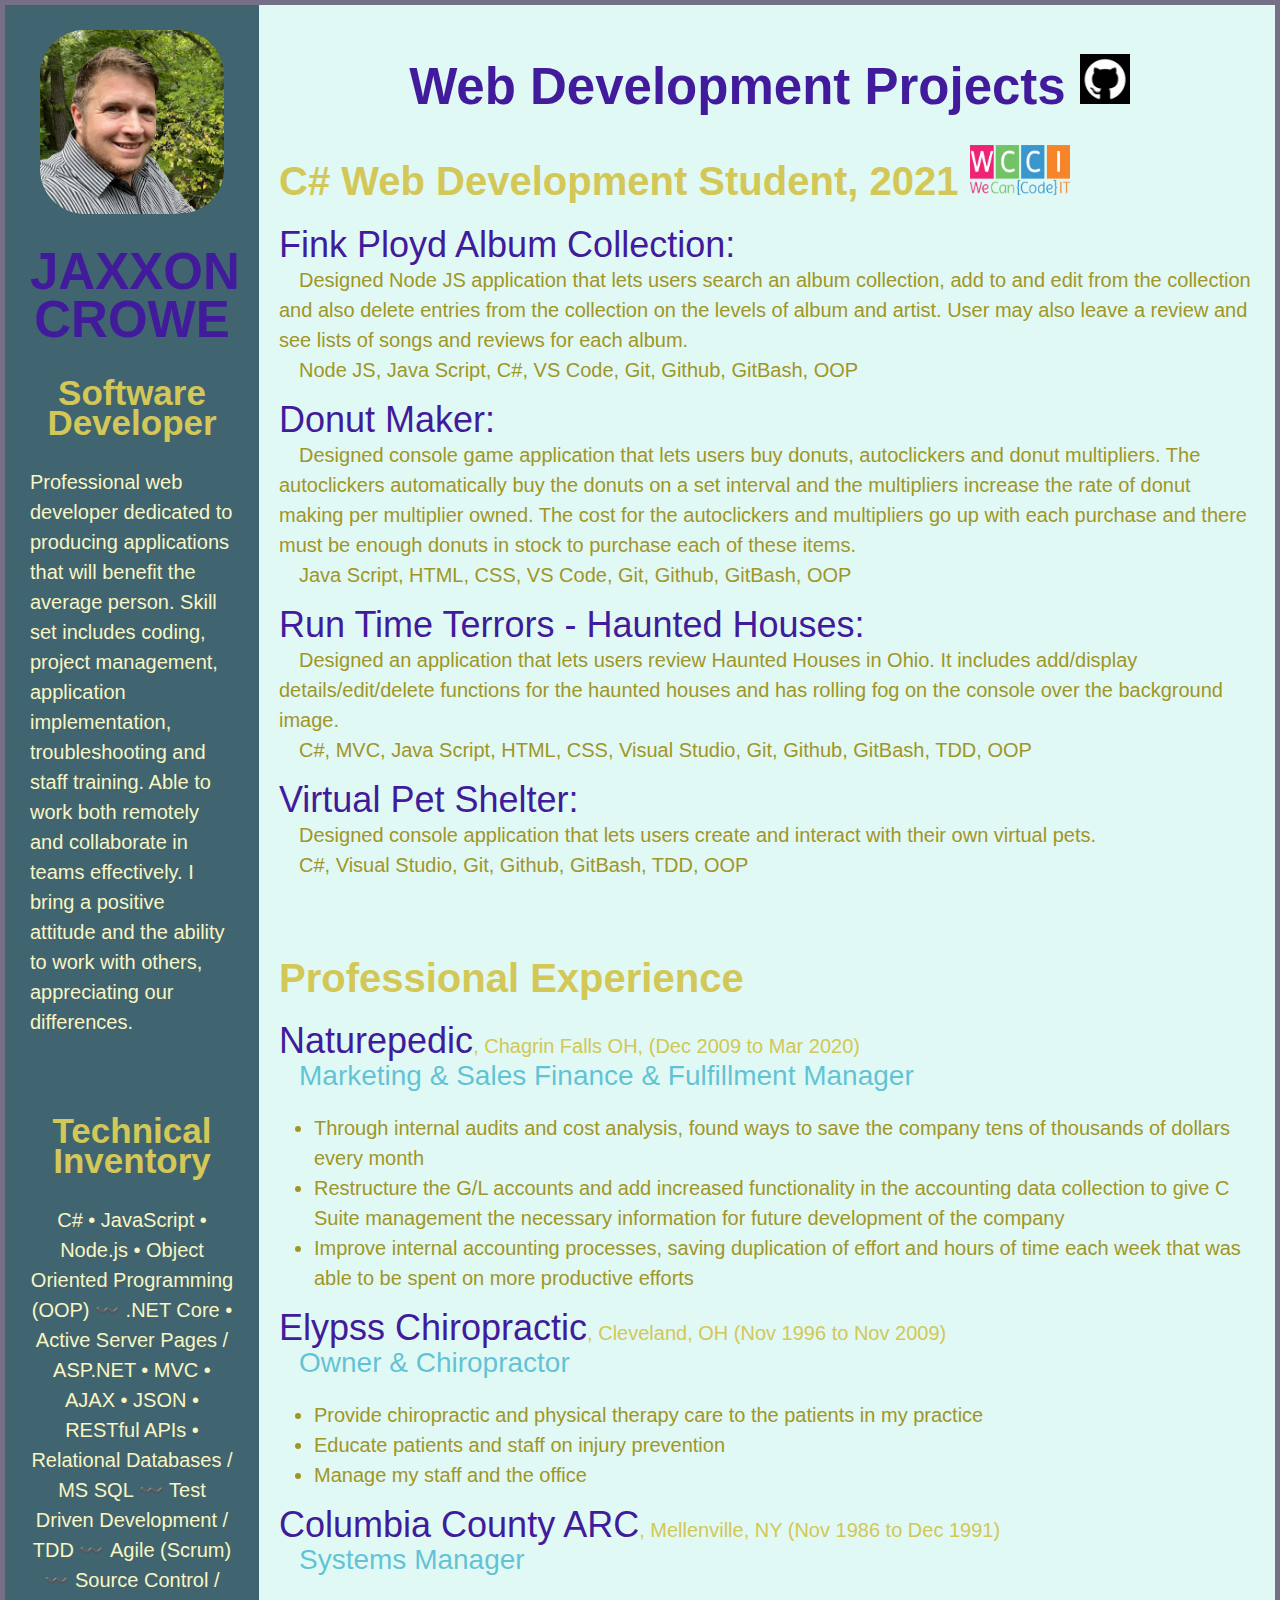
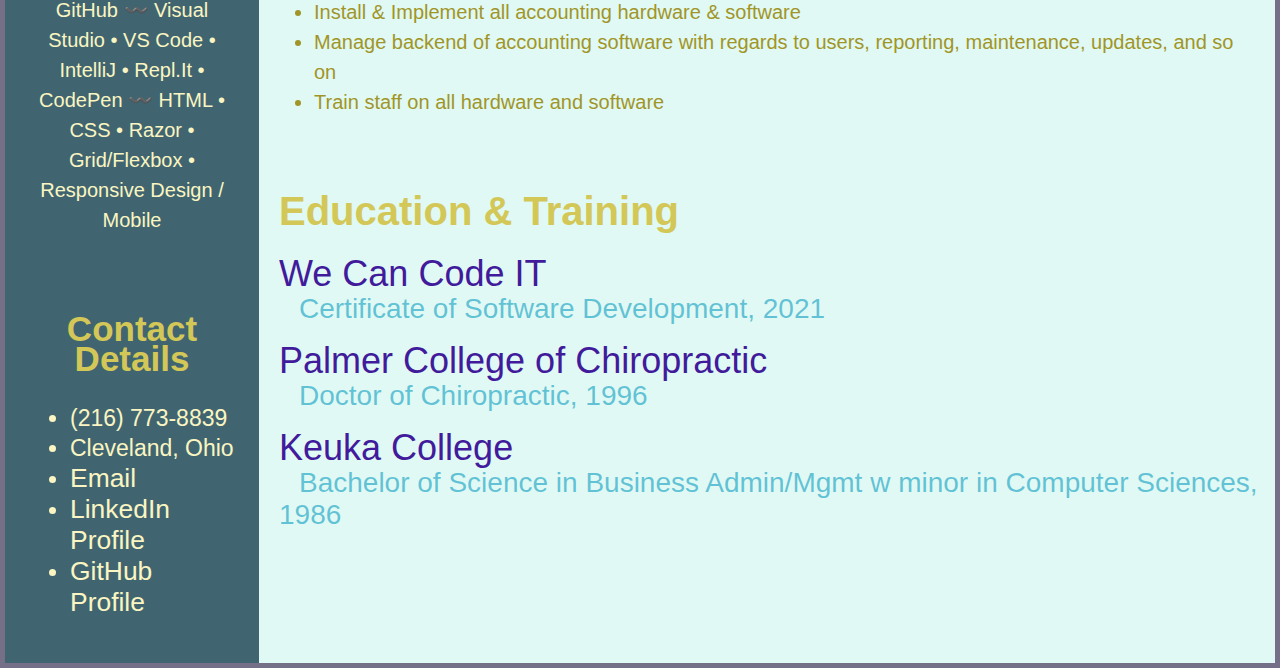
<file: index.html>
<!DOCTYPE html>
<html lang="en">
<head>
    <meta charset="UTF-8">
    <meta http-equiv="X-UA-Compatible" content="IE=edge">
    <meta name="viewport" content="width=device-width, initial-scale=1.0">
    <!-- Document -->
  <title>Jaxxon Crowe Professional Portfolio</title>
    <link rel="stylesheet" href="/css/style.css">
 
<link rel="preconnect" href="https://fonts.gstatic.com" crossorigin>
<link href="https://fonts.googleapis.com/css2?family=Indie+Flower&family=Mochiy+Pop+P+One&family=Patrick+Hand&display=swap" rel="preload">
</head>
 
<body>
 
<main>
<!--  Grid container -->
<div id="grid">
 
  <!-- Left column -->  
  <div id="grid-column1">
 
    <img id="headshot" src="/images/JC_2020_08_thumb.jpg" alt="Image of Jaxxon Crowe"/>
   
    <h1>JAXXON CROWE</h1>
    <h2 class="col1Header" id="profession"> Software Developer</h2>
    <p id="About">Professional web developer dedicated to producing        applications that will benefit the average  person. Skill set  includes coding, project management, application  implementation, troubleshooting and staff training. Able to work both remotely and collaborate in teams effectively.  I bring a positive attitude and the ability to work with others, appreciating our differences.</p></br>
   
    <h2 class="col1Header">Technical Inventory</h2>
    <p id="TechInventory">
        C# • JavaScript • Node.js • Object Oriented Programming (OOP) 〰️ .NET Core • Active Server Pages / ASP.NET • MVC • AJAX • JSON • RESTful APIs • Relational Databases / MS SQL 〰️ Test Driven Development / TDD 〰️ Agile (Scrum) 〰️ Source Control / GitHub 
        〰️ Visual Studio • VS Code • IntelliJ • Repl.It • CodePen 
        〰️ HTML • CSS • Razor • Grid/Flexbox • Responsive Design / Mobile
    </p></br>
   
    <h2 class="col1Header">Contact Details</h2>
      <ul>
        <li class="contactLinks">(216) 773-8839</li>
        <li class="contactLinks">Cleveland, Ohio</li>
        <li class="contactLinks"><a  class="contactLinks" href="mail-to:JaxxonCrowe@gmail.com">Email</a></li>
        <li class="contactLinks"><a  class="contactLinks" href="linkedin.com/in/jaxxon-crowe">LinkedIn Profile</a></li>
        <li class="contactLinks"><a  class="contactLinks" href="https://JCrowePortfolio.github.io">GitHub Profile</a></li>
      </ul>
     
  </div>
 
 
  <!-- Right column -->
  <div id="grid-column2">  
 
    <h1>Web Development Projects  <img id="githublogo" src="/images/GitHub-logo-blbg.png" alt="GitHub logo"/></h1>
     
      <h2>C# Web Development Student, 2021   <img id="wccilogo" src="/images/Logo-WCCI.png" alt="We Can Code IT"/> </h2>
        <p><span class="projcompanyschool">Fink Ployd Album Collection:</span></br>
        <span class="details">Designed Node JS application that lets users search an album collection, add to and edit from the collection and also delete entries from the collection on the levels of album and artist.  User may also leave a review and see lists of songs and reviews for each album. </span></br>
        <span class="details">Node JS, Java Script, C#, VS Code, Git, Github, GitBash, OOP </span>
        </p>
        <p><span class="projcompanyschool">Donut Maker:</span></br>
          <span class="details">Designed console game application that lets users buy donuts, autoclickers and donut multipliers.  The autoclickers automatically buy the donuts on a set interval and the multipliers increase the rate of donut making per multiplier owned.  The cost for the autoclickers and multipliers go up with each purchase and there must be enough donuts in stock to purchase each of these items.
          </span></br>
          <span class="details">Java Script, HTML, CSS, VS Code, Git, Github, GitBash, OOP </span>
          </p>
        <p><span class="projcompanyschool">Run Time Terrors - Haunted Houses:</span></br>
          <span class="details">Designed an application that lets users review Haunted Houses in Ohio.  It includes add/display details/edit/delete functions for the haunted houses and has rolling fog on the console over the background image.</span></br>
          <span class="details">C#, MVC, Java Script, HTML, CSS, Visual Studio, Git, Github, GitBash, TDD, OOP</span>
        </p>
        <p><span class="projcompanyschool">Virtual Pet Shelter:</span></br>
          <span class="details">Designed console application that lets users create and interact   with their own virtual pets.</span></br>
          <span class="details">C#, Visual Studio, Git, Github, GitBash, TDD, OOP</span>
        </p>
        </br>
 
   
      <h2>Professional Experience</h2>
        <p><span class="projcompanyschool">Naturepedic</span>, Chagrin Falls OH, (Dec 2009 to Mar 2020)</br>
          <span class="titledegree">Marketing & Sales Finance & Fulfillment Manager</span>
            <ul class="duties">
              <li>Through internal audits and cost analysis, found ways to save the company tens of thousands of dollars every month</li>
              <li>Restructure the G/L accounts and add increased functionality in the accounting data collection to give C Suite management the necessary information for future development of the company</li>
              <li>Improve internal accounting processes, saving duplication of effort and hours of time each week that was able to be spent on more productive efforts</li>
            </ul>
          </p>
 
        <p><span class="projcompanyschool">Elypss Chiropractic</span>, Cleveland, OH  (Nov 1996 to Nov 2009)</br>
          <span class="titledegree">Owner & Chiropractor</span>
            <ul class="duties">
             <li>Provide chiropractic and physical therapy care to the patients in my practice</li>
             <li>Educate patients and staff on injury prevention</li>
             <li>Manage my staff and the office</li>
           </ul>
        </p>
 
      <p><span class="projcompanyschool">Columbia County ARC</span>, Mellenville, NY  (Nov 1986 to Dec 1991)</br>
      <span class="titledegree">Systems Manager</span></br>
      <ul class="duties">
        <li>Install & Implement all accounting hardware & software</li>
        <li>Manage backend of accounting software with regards to users, reporting, maintenance, updates, and so on</li>
        <li>Train staff on all hardware and software</li>
      </ul></br>
       
      <h2>Education & Training</h2>
        <p><a class="projcompanyschool" href="https://www.wecancodeIT.org">We Can Code IT</a></br><span class="titledegree"> Certificate of Software Development, 2021</span></p>
   
        <p><a class="projcompanyschool" href="https://www.palmer.edu">Palmer College of Chiropractic</a></br><span class="titledegree"> Doctor of Chiropractic, 1996</span></p>
   
        <p><a class="projcompanyschool" href="https://www.keuka.edu">Keuka College</a></br><span class="titledegree">
        Bachelor of Science in Business Admin/Mgmt w minor in Computer Sciences, 1986</span></p>
    </div>
  </div>
 
</div>
 
</main>
 
</body>
</html>
</file>
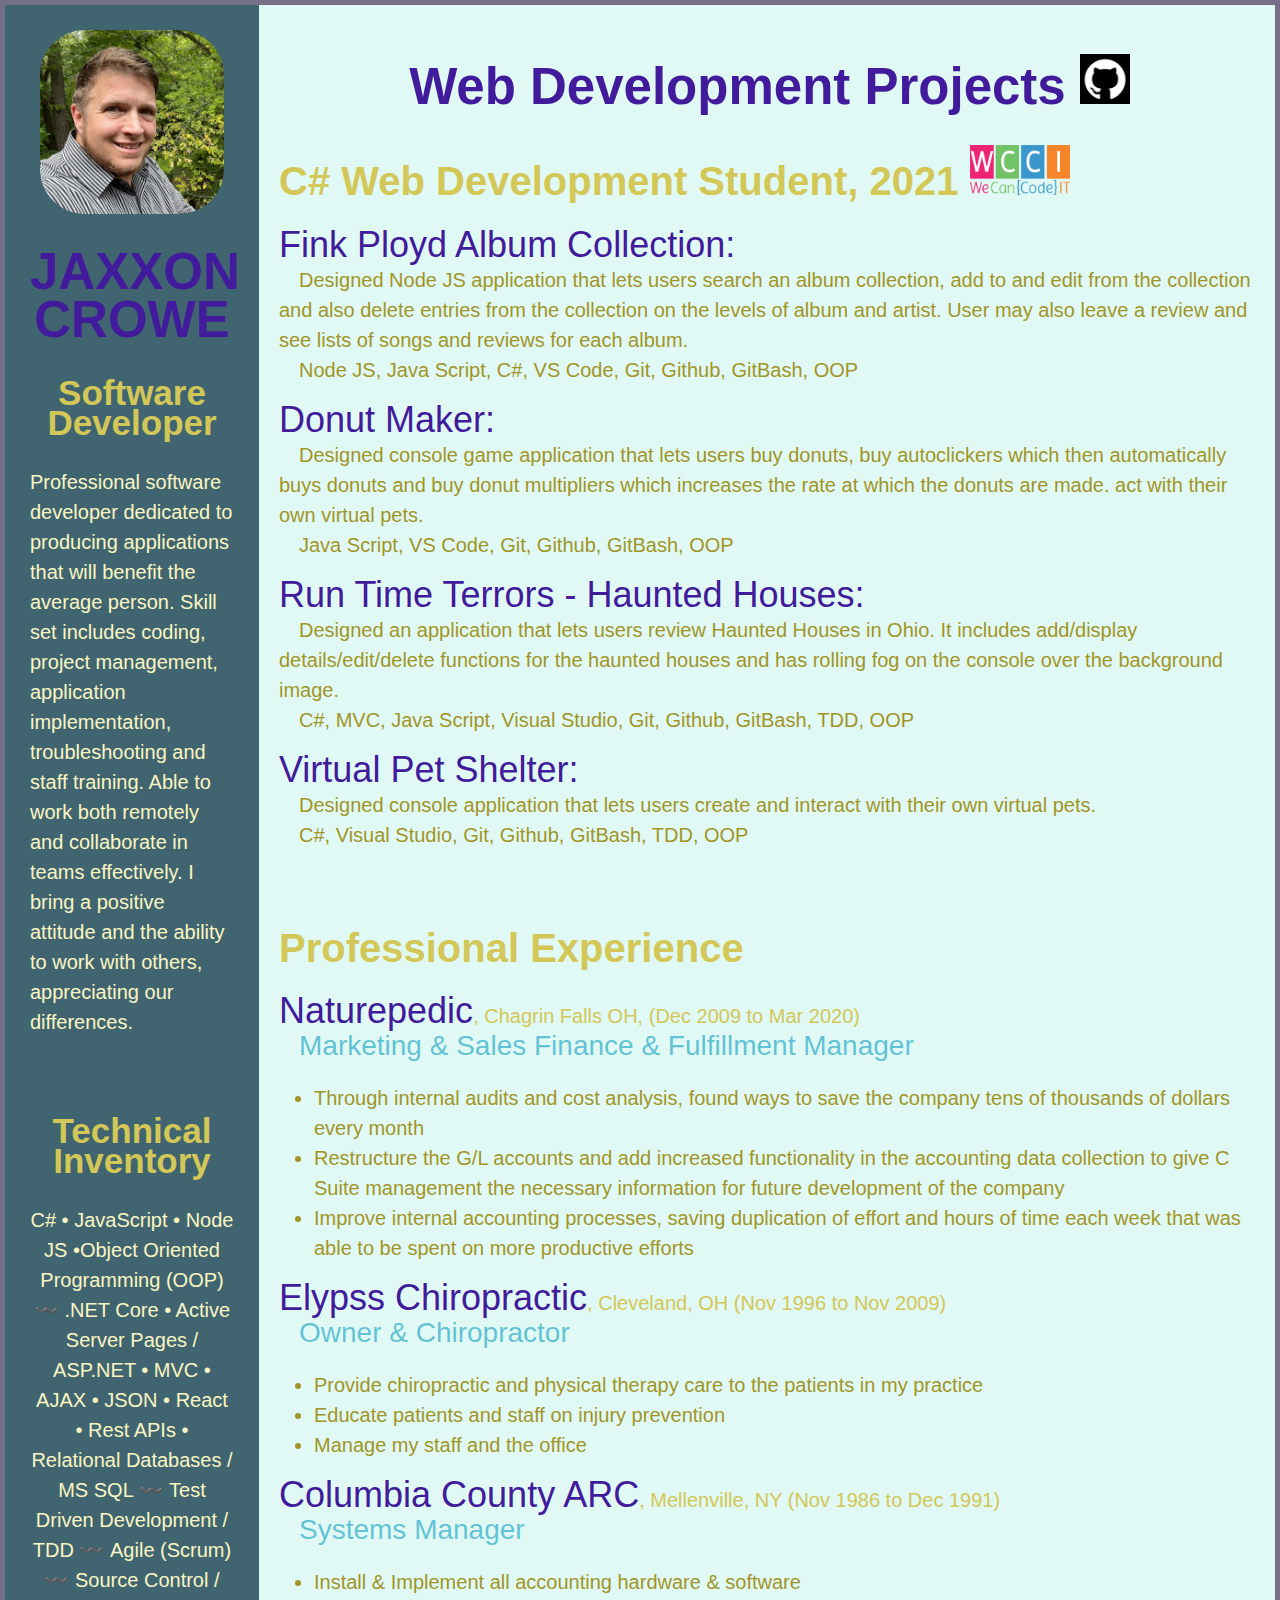
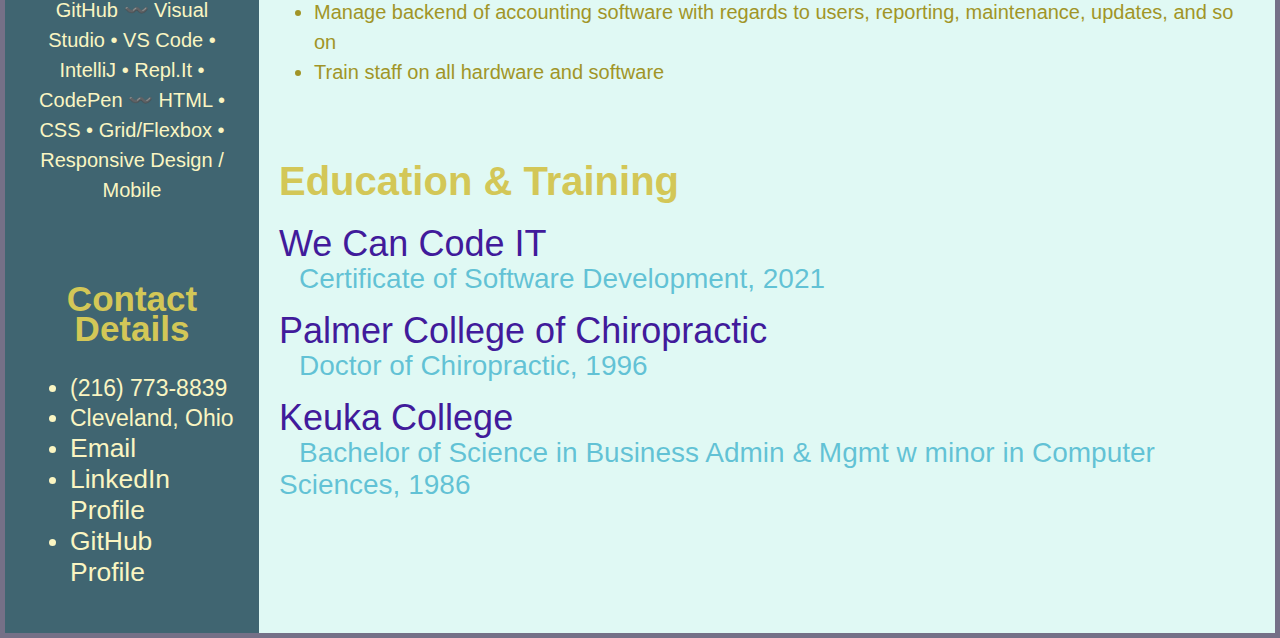
<file: css/index.html>
<!DOCTYPE html>
<html lang="en">
<head>
    <meta charset="UTF-8">
    <meta http-equiv="X-UA-Compatible" content="IE=edge">
    <meta name="viewport" content="width=device-width, initial-scale=1.0">
    <!-- Document -->
  <title>Jaxxon Crowe Professional Portfolio</title>
    <link rel="stylesheet" href="/css/style.css">
 
<link rel="preconnect" href="https://fonts.gstatic.com" crossorigin>
<link href="https://fonts.googleapis.com/css2?family=Indie+Flower&family=Mochiy+Pop+P+One&family=Patrick+Hand&display=swap" rel="preload">
</head>
 
<body>
 
<main>
<!--  Grid container -->
<div id="grid">
 
  <!-- Left column -->  
  <div id="grid-column1">
 
    <img id="headshot" src="/images/JC_2020_08_thumb.jpg" alt="Image of Jaxxon Crowe"/>
   
    <h1>JAXXON CROWE</h1>
    <h2 class="col1Header" id="profession"> Software Developer</h2>
    <p id="About">Professional software developer dedicated to producing        applications that will benefit the average  person. Skill set  includes coding, project management, application  implementation, troubleshooting and staff training. Able to work both remotely and collaborate in teams effectively.  I bring a positive attitude and the ability to work with others, appreciating our differences.</p></br>
   
    <h2 class="col1Header">Technical Inventory</h2>
    <p id="TechInventory">
        C# • JavaScript • Node JS •Object Oriented Programming (OOP) 〰️ .NET Core • Active Server Pages / ASP.NET • MVC • AJAX • JSON • React • Rest APIs • Relational Databases / MS SQL 〰️ Test Driven Development / TDD 〰️ Agile (Scrum)  
        〰️ Source Control / GitHub 〰️ Visual Studio • VS Code • IntelliJ • Repl.It • CodePen 〰️ HTML • CSS • Grid/Flexbox • Responsive Design / Mobile
    </p></br>
   
    <h2 class="col1Header">Contact Details</h2>
      <ul>
        <li class="contactLinks">(216) 773-8839</li>
        <li class="contactLinks">Cleveland, Ohio</li>
        <li class="contactLinks"><a  class="contactLinks" href="mail-to:JaxxonCrowe@gmail.com">Email</a></li>
        <li class="contactLinks"><a  class="contactLinks" href="linkedin.com/in/jaxxon-crowe">LinkedIn Profile</a></li>
        <li class="contactLinks"><a  class="contactLinks" href="https://JCrowePortfolio.github.io">GitHub Profile</a></li>
      </ul>
     
  </div>
 
 
  <!-- Right column -->
  <div id="grid-column2">  
 
    <h1>Web Development Projects  <img id="githublogo" src="/images/GitHub-logo-blbg.png" alt="GitHub logo"/></h1>
     
      <h2>C# Web Development Student, 2021   <img id="wccilogo" src="/images/Logo-WCCI.png" alt="We Can Code IT"/> </h2>
        <p><span class="projcompanyschool">Fink Ployd Album Collection:</span></br>
        <span class="details">Designed Node JS application that lets users search an album collection, add to and edit from the collection and also delete entries from the collection on the levels of album and artist.  User may also leave a review and see lists of songs and reviews for each album. </span></br>
        <span class="details">Node JS, Java Script, C#, VS Code, Git, Github, GitBash, OOP </span>
        </p>
        <p><span class="projcompanyschool">Donut Maker:</span></br>
          <span class="details">Designed console game application that lets users buy donuts, buy autoclickers which then automatically buys donuts and buy donut multipliers which increases the rate at which the donuts are made.  act   with their own virtual pets.</span></br>
          <span class="details">Java Script, VS Code, Git, Github, GitBash, OOP </span>
          </p>
        <p><span class="projcompanyschool">Run Time Terrors - Haunted Houses:</span></br>
          <span class="details">Designed an application that lets users review Haunted Houses in Ohio.  It includes add/display details/edit/delete functions for the haunted houses and has rolling fog on the console over the background image.</span></br>
          <span class="details">C#, MVC, Java Script, Visual Studio, Git, Github, GitBash, TDD, OOP</span>
        </p>
        <p><span class="projcompanyschool">Virtual Pet Shelter:</span></br>
          <span class="details">Designed console application that lets users create and interact   with their own virtual pets.</span></br>
          <span class="details">C#, Visual Studio, Git, Github, GitBash, TDD, OOP</span>
        </p>
        </br>
 
   
      <h2>Professional Experience</h2>
        <p><span class="projcompanyschool">Naturepedic</span>, Chagrin Falls OH, (Dec 2009 to Mar 2020)</br>
          <span class="titledegree">Marketing & Sales Finance & Fulfillment Manager</span>
            <ul class="duties">
              <li>Through internal audits and cost analysis, found ways to save the company tens of thousands of dollars every month</li>
              <li>Restructure the G/L accounts and add increased functionality in the accounting data collection to give C Suite management the necessary information for future development of the company</li>
              <li>Improve internal accounting processes, saving duplication of effort and hours of time each week that was able to be spent on more productive efforts</li>
            </ul>
          </p>
 
        <p><span class="projcompanyschool">Elypss Chiropractic</span>, Cleveland, OH  (Nov 1996 to Nov 2009)</br>
          <span class="titledegree">Owner & Chiropractor</span>
            <ul class="duties">
             <li>Provide chiropractic and physical therapy care to the patients in my practice</li>
             <li>Educate patients and staff on injury prevention</li>
             <li>Manage my staff and the office</li>
           </ul>
        </p>
 
      <p><span class="projcompanyschool">Columbia County ARC</span>, Mellenville, NY  (Nov 1986 to Dec 1991)</br>
      <span class="titledegree">Systems Manager</span></br>
      <ul class="duties">
        <li>Install & Implement all accounting hardware & software</li>
        <li>Manage backend of accounting software with regards to users, reporting, maintenance, updates, and so on</li>
        <li>Train staff on all hardware and software</li>
      </ul></br>
       
      <h2>Education & Training</h2>
        <p><a class="projcompanyschool" href="https://www.wecancodeIT.org">We Can Code IT</a></br><span class="titledegree"> Certificate of Software Development, 2021</span></p>
   
        <p><a class="projcompanyschool" href="https://www.palmer.edu">Palmer College of Chiropractic</a></br><span class="titledegree"> Doctor of Chiropractic, 1996</span></p>
   
        <p><a class="projcompanyschool" href="https://www.keuka.edu">Keuka College</a></br><span class="titledegree">
        Bachelor of Science in Business Admin & Mgmt w minor in Computer Sciences, 1986</span></p>
    </div>
  </div>
 
</div>
 
</main>
 
</body>
</html>
</file>
<file: css/style.css>
body {
   font-family:'Gill Sans', 'Gill Sans MT', Calibri, 'Trebuchet MS', sans-serif;
   font-size: 20px;
   line-height: 1.5em;
   margin: 0;
   padding: 0;
   width: 100%;
   color: rgb(211, 199, 87);
   }
    
   #grid {
       display: grid;
       display: -ms-grid;
       grid-template-columns: 20% 80%;
       -ms-grid-columns: 20% 80%;
       grid-gap: 0px;
       background: rgb(117, 112, 135);
       padding: 5px;
   }
    
   #grid-column1 {
       background-color: rgba(11, 89, 91, 0.5);
       padding: 25px;
       color:rgb(250, 245, 194)
   }
   #grid-column2 {
       background-color: rgb(224, 249, 244);
       line-height: 1.5em;
       list-style: none;
       padding: 15px 15px 0px 20px;
       text-decoration: none;
   }
    
   #headshot {
       display: block;
       margin-left: auto;
       margin-right: auto;
       width: 90%;
       border-radius: 45px;
   }
    
   h1 {
       color:rgb(65, 27, 155);
       font-size: 2.55em;
       font-weight: bold;
       text-align: center;
       line-height: 3rem;
   }
    
   h2 {
       color:rgb(211, 199, 87);
       font-size: 2.0em;
   }
    
   .col1Header {
       font-size: 1.75em;
       text-align: center;
   }
    
   #TechInventory {
       text-align: center;
   }
    
    
   #githublogo {
       width: 50px;
       height: 50px;
   }
    
   #wccilogo {
       width: 100px;
       height: 50px;
   }
    
   .projcompanyschool {
       font-size: 2.25rem;
       color:rgb(65, 27, 155);
   }
    
   .titledegree {
       font-size: 1.75rem;
       color:rgba(63, 179, 205, 0.783);
       padding-left: 20px;
   }
   .details {
       padding-left: 20px;
       color:rgb(161, 149, 39);
   }
   .duties {
       font-size: 1rem;
       color:rgb(161, 149, 39);
       padding-left: 35px;
   }
    
   a {
       text-decoration: none;
   }
    
   li {
       font-size: 20px;
       color: rgb(161, 149, 39);
   }
    
   .contactLinks {
       font-size: 1.15em;
       text-decoration: none;
       color:rgb(250, 245, 194);
   }
</file>
